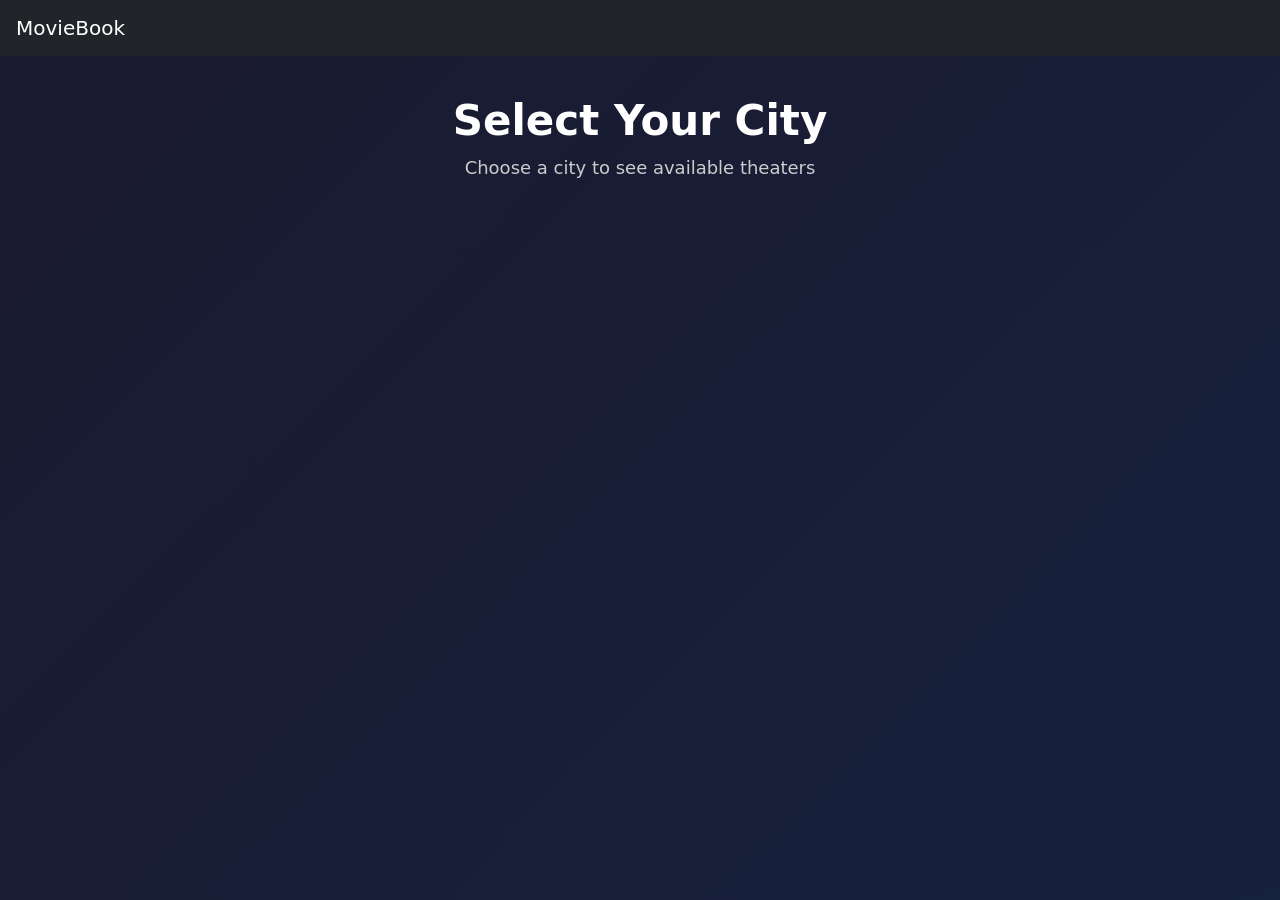
<file: src/main/resources/static/locations.html>
<!DOCTYPE html>
<html>
<head>
    <meta charset="UTF-8">
    <title>Select City - MovieBook</title>
    <link href="https://cdn.jsdelivr.net/npm/bootstrap@5.3.0/dist/css/bootstrap.min.css" rel="stylesheet">
    <style>
        body {
            background: linear-gradient(135deg, #1a1a2e 0%, #16213e 100%);
            min-height: 100vh;
            color: white;
        }
        .page-title {
            color: white;
            font-size: 42px;
            font-weight: 700;
            text-align: center;
            margin-top: 40px;
        }
        .page-subtitle {
            color: #cccccc;
            text-align: center;
            font-size: 18px;
            margin-bottom: 50px;
        }
        .city-card {
            background: #6a0dad;
            border: none;
            border-radius: 12px;
            cursor: pointer;
            transition: transform 0.3s, box-shadow 0.3s;
            padding: 60px 40px;
            text-align: center;
        }
        .city-card:hover {
            transform: translateY(-8px);
            box-shadow: 0 12px 30px rgba(106, 13, 173, 0.6);
        }
        .city-name {
            font-size: 32px;
            font-weight: 700;
            color: white;
            margin: 0;
        }
    </style>
</head>
<body>
<nav class="navbar navbar-dark bg-dark px-3">
    <a href="locations.html" class="navbar-brand">MovieBook</a>
    <div id="navRight"></div>
</nav>

<div class="container">
    <h1 class="page-title">Select Your City</h1>
    <p class="page-subtitle">Choose a city to see available theaters</p>
    
    <div class="row justify-content-center" id="cityList"></div>
</div>

<script src="script.js"></script>
<script>loadCities();</script>
</body>
</html>
</file>
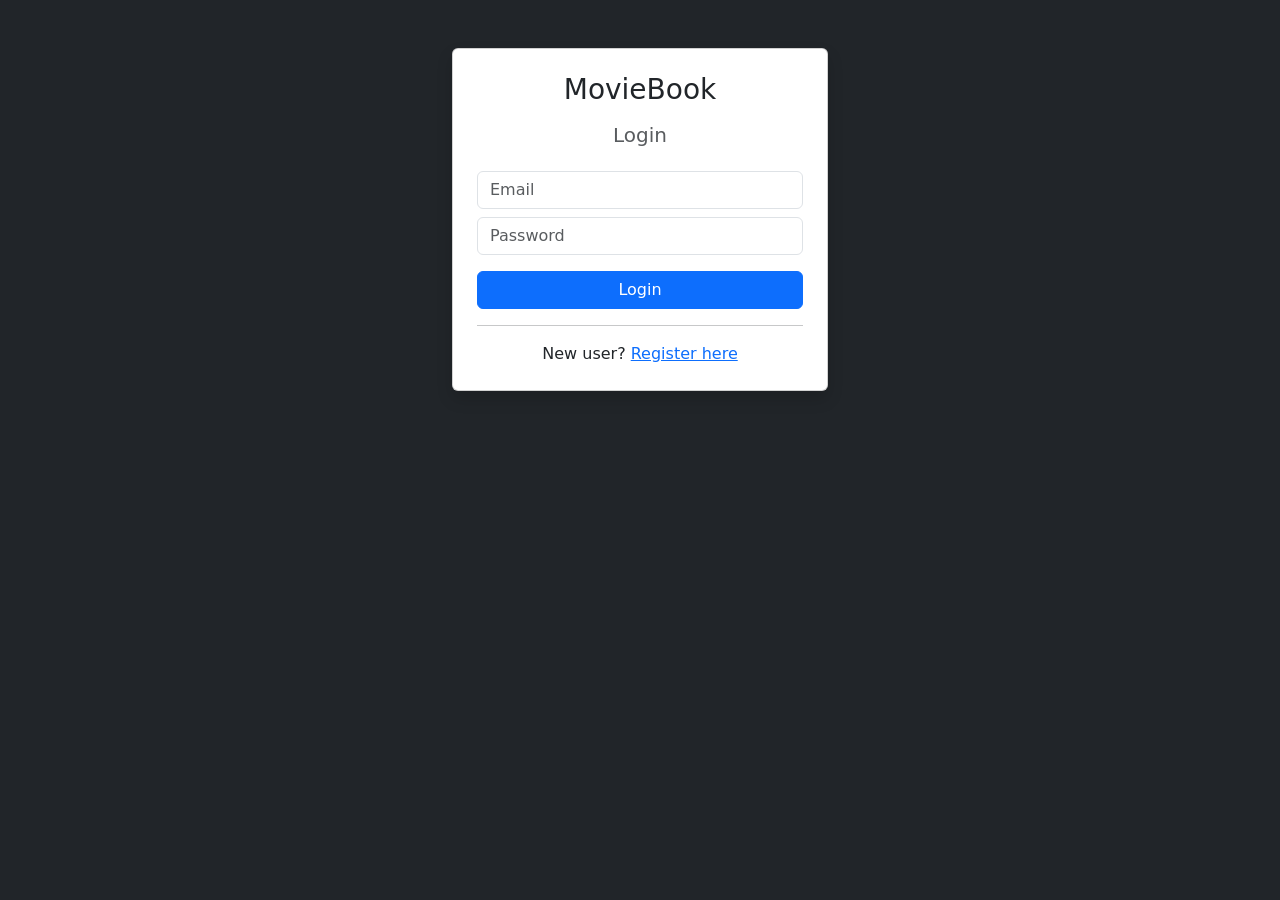
<file: src/main/resources/static/login.html>
<!DOCTYPE html>
<html>
<head>
    <meta charset="UTF-8">
    <title>Login - MovieBook</title>
    <link href="https://cdn.jsdelivr.net/npm/bootstrap@5.3.0/dist/css/bootstrap.min.css" rel="stylesheet">
</head>
<body class="bg-dark">
<div class="container mt-5" style="max-width: 400px;">
    <div class="card p-4 shadow">
        <h3 class="text-center mb-3">MovieBook</h3>
        <h5 class="text-center text-muted mb-4">Login</h5>
        
        <div id="msg"></div>
        
        <input class="form-control mb-2" id="email" placeholder="Email" type="email">
        <input class="form-control mb-3" id="password" type="password" placeholder="Password">
        
        <button class="btn btn-primary w-100" onclick="doLogin()">Login</button>
        
        <hr>
        <p class="text-center mb-0">
            New user? <a href="register.html">Register here</a>
        </p>
    </div>
</div>

<script src="script.js"></script>
</body>
</html>
</file>
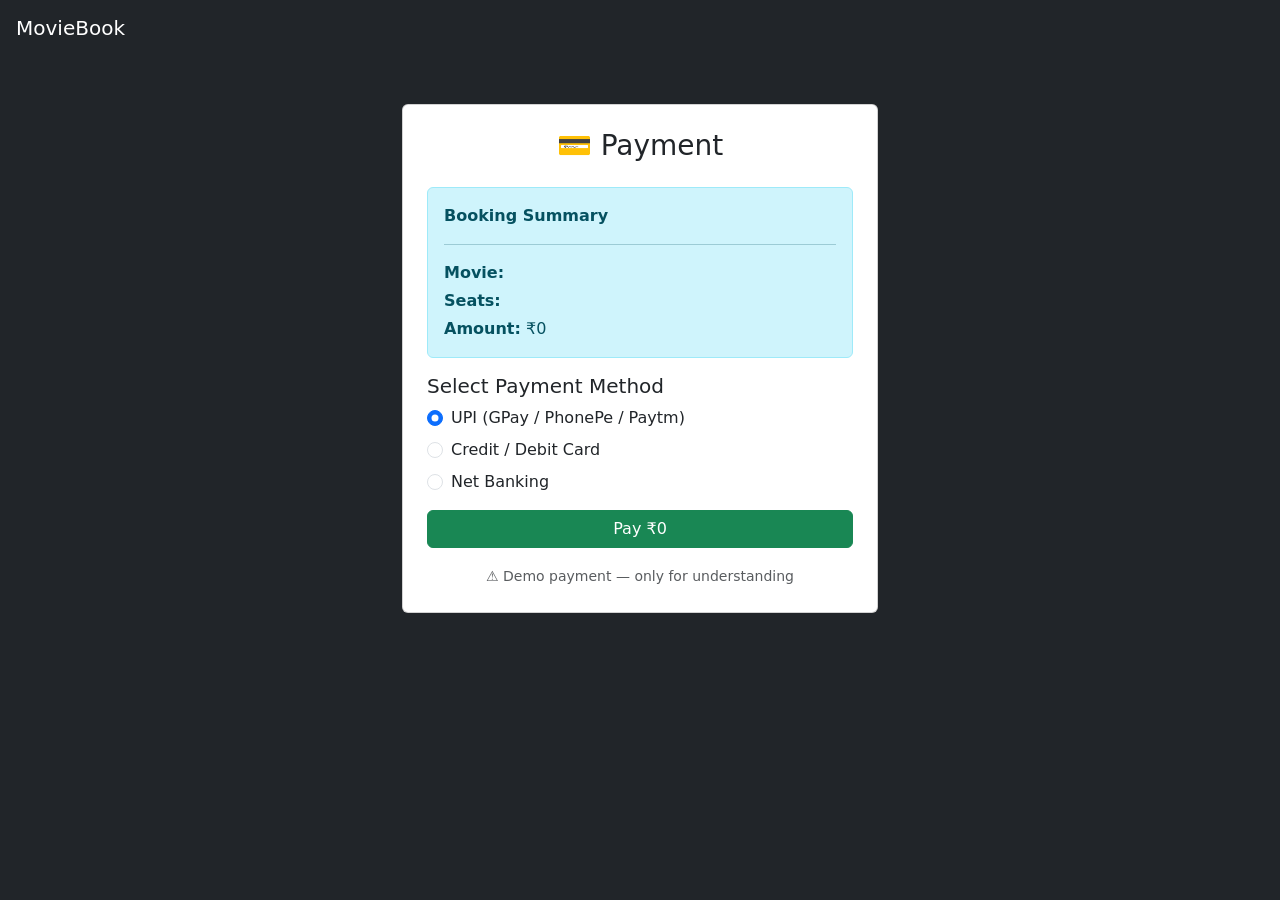
<file: src/main/resources/static/payment.html>
<!DOCTYPE html>
<html>
<head>
    <meta charset="UTF-8">
    <title>Payment - MovieBook</title>
    <link href="https://cdn.jsdelivr.net/npm/bootstrap@5.3.0/dist/css/bootstrap.min.css" rel="stylesheet">
</head>
<body class="bg-dark text-white">
<nav class="navbar navbar-dark bg-dark px-3">
    <a href="index.html" class="navbar-brand">MovieBook</a>
</nav>

<div class="container mt-5" style="max-width: 500px;">
    <div class="card p-4 text-dark">
        <h3 class="text-center mb-4">💳 Payment</h3>
        
        <div class="alert alert-info">
            <strong>Booking Summary</strong>
            <hr>
            <p class="mb-1"><strong>Movie:</strong> <span id="payMovie"></span></p>
            <p class="mb-1"><strong>Seats:</strong> <span id="paySeats"></span></p>
            <p class="mb-0"><strong>Amount:</strong> ₹<span id="payAmount"></span></p>
        </div>
        
        <h5>Select Payment Method</h5>
        <div class="form-check mb-2">
            <input class="form-check-input" type="radio" name="payMethod" id="upi" checked>
            <label class="form-check-label" for="upi">UPI (GPay / PhonePe / Paytm)</label>
        </div>
        <div class="form-check mb-2">
            <input class="form-check-input" type="radio" name="payMethod" id="card">
            <label class="form-check-label" for="card">Credit / Debit Card</label>
        </div>
        <div class="form-check mb-3">
            <input class="form-check-input" type="radio" name="payMethod" id="netbanking">
            <label class="form-check-label" for="netbanking">Net Banking</label>
        </div>
        
        <div id="payMsg"></div>
        
        <button class="btn btn-success w-100" id="payBtn" onclick="processPayment()">Pay ₹<span id="payBtnAmt"></span></button>
        
        <p class="text-center text-muted mt-3 mb-0">
            <small>⚠️ Demo payment — only for understanding</small>
        </p>
    </div>
</div>

<script src="script.js"></script>
<script>initPayment();</script>
</body>
</html>
</file>
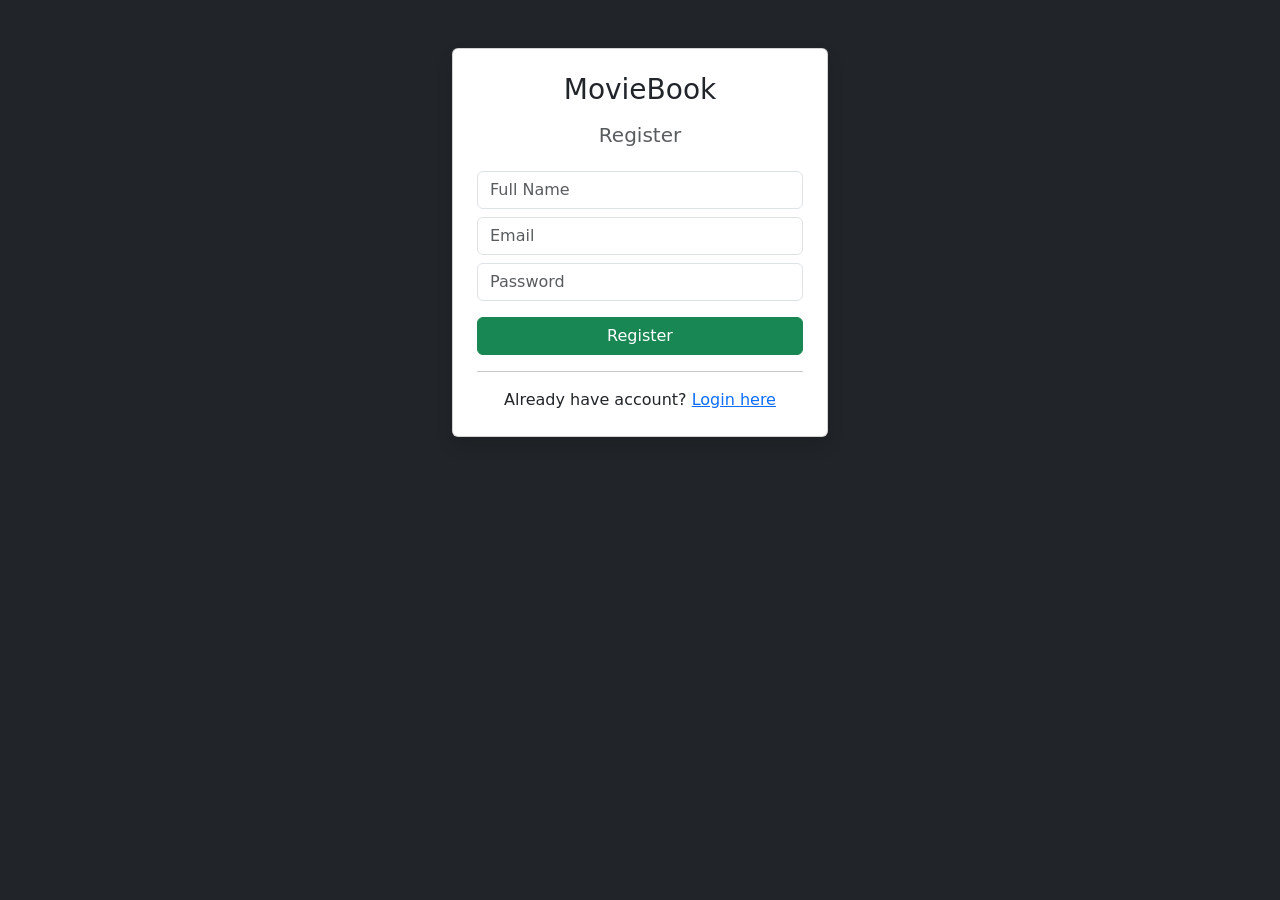
<file: src/main/resources/static/register.html>
<!DOCTYPE html>
<html>
<head>
    <meta charset="UTF-8">
    <title>Register - MovieBook</title>
    <link href="https://cdn.jsdelivr.net/npm/bootstrap@5.3.0/dist/css/bootstrap.min.css" rel="stylesheet">
</head>
<body class="bg-dark">
<div class="container mt-5" style="max-width: 400px;">
    <div class="card p-4 shadow">
        <h3 class="text-center mb-3">MovieBook</h3>
        <h5 class="text-center text-muted mb-4">Register</h5>
        
        <div id="msg"></div>
        
        <input class="form-control mb-2" id="regName" placeholder="Full Name">
        <input class="form-control mb-2" id="regEmail" placeholder="Email" type="email">
        <input class="form-control mb-3" id="regPassword" type="password" placeholder="Password">
        
        <button class="btn btn-success w-100" onclick="doRegister()">Register</button>
        
        <hr>
        <p class="text-center mb-0">
            Already have account? <a href="login.html">Login here</a>
        </p>
    </div>
</div>

<script src="script.js"></script>
</body>
</html>
</file>
